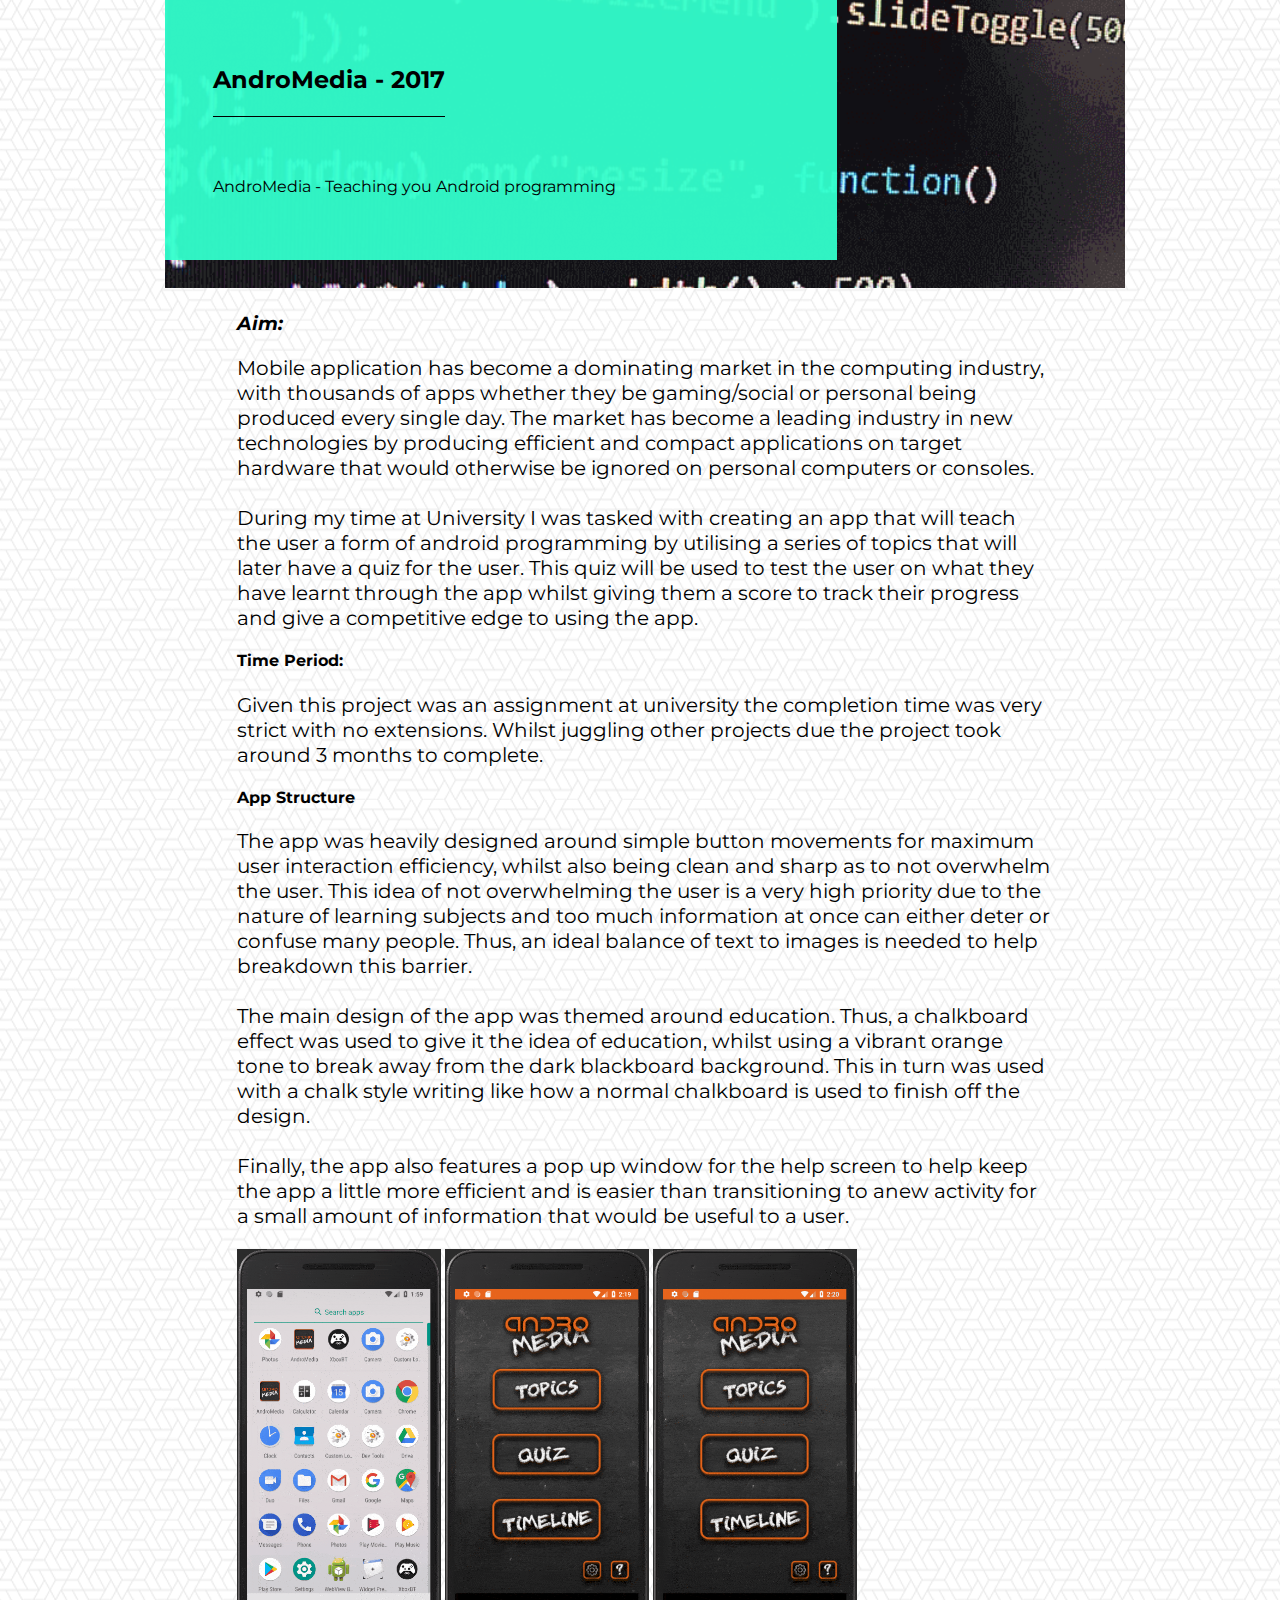
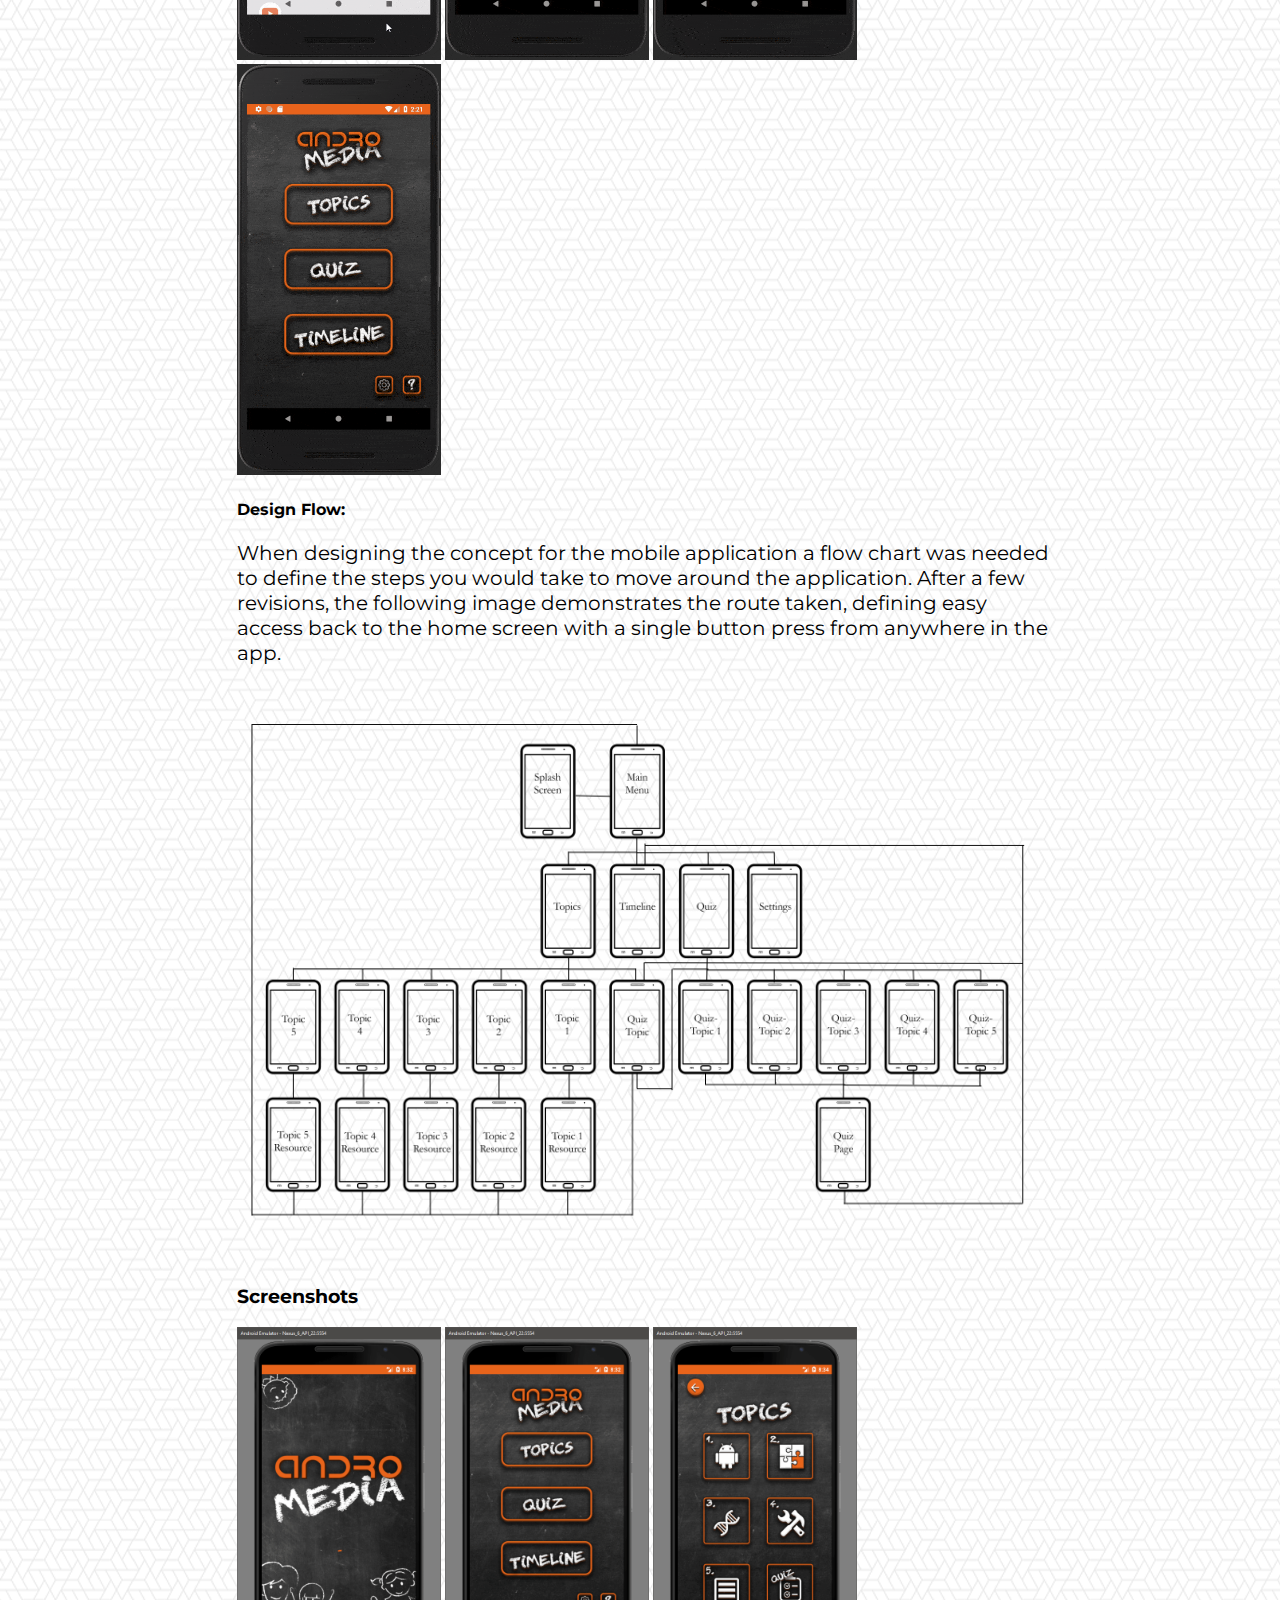
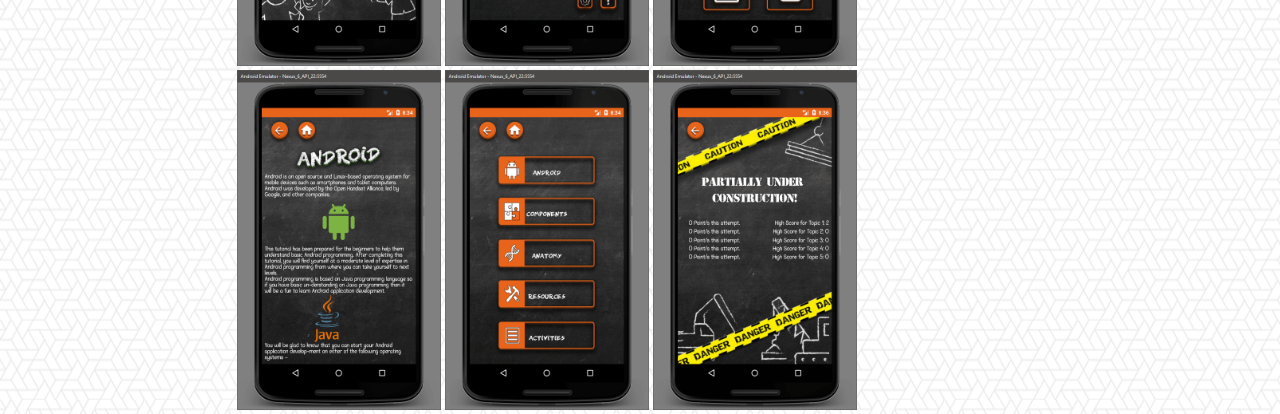
<file: andromedia.html>
<!DOCTYPE HTML>
<!--  ©Jake Stewart 2018 All Rights Reserved  !-->
<html lang=en>
    <head>
        <meta charset="utf-8"/>
		<meta name="viewport" content="width=device-width, initial-scale=1.0">
		<meta http-equiv="X-UA-Compatible" content="ie=edge">
        <link rel="stylesheet" href="project-items.css?v=0.0.1" type="text/css" media="screen" />
		<link rel="icon" type="image/png" href="res/logo/logo_favicon_design.ico"/>
		<title>Jake Stewart | Dev of Things</title>
    </head>
    <body>
            <div class="gridContainer">
                <header class="header">
                    <div class="project-title-box">
                        <h2 class="project-title">AndroMedia - 2017</h2>
                        <p class="project-subtitle">AndroMedia - Teaching you Android programming</p>
                    </div>
                </header>
                <main class="main">
                    <h3><i>Aim:</i></h3>
                    <p>Mobile application has become a dominating market in the computing industry, with thousands of apps whether they be gaming/social or personal being produced every single day. 
                        The market has become a leading industry in new technologies by producing efficient and compact applications on target hardware that would otherwise be ignored on personal computers or consoles. 
                        <br><br>
                        During my time at University I was tasked with creating an app that will teach the user a form of android programming by utilising a series of topics that will later have a quiz for the user. 
                        This quiz will be used to test the user on what they have learnt through the app whilst giving them a score to track their progress and give a competitive edge to using the app.
                    </p>
                    <h4>Time Period:</h4>
                    <p>
                        Given this project was an assignment at university the completion time was very strict with no extensions. Whilst juggling other projects due the project took around 3 months to complete.
                    </p>
                    <h4>App Structure</h4>
                    <p>
                        The app was heavily designed around simple button movements for maximum user interaction efficiency, whilst also being clean and sharp as to not overwhelm the user.  This idea of not overwhelming the user is a very high priority due to the nature of learning subjects and too much information at once can either deter or confuse many people. Thus, an ideal balance of text to images is needed to help breakdown this barrier.
                        <br><br>The main design of the app was themed around education. Thus, a chalkboard effect was used to give it the idea of education, whilst using a vibrant orange tone to break away from the dark blackboard background. This in turn was used with a chalk style writing like how a normal chalkboard is used to finish off the design.
                        <br><br>Finally, the app also features a pop up window for the help screen to help keep the app a little more efficient and is easier than transitioning to anew activity for a small amount of information that would be useful to a user.
                    </p>
                    <div class="gifs">
                    <img src="res/project-imgs/andromedia/andromedia_front.gif" alt="Splash screen" width="25%" height="auto">
                    <img src="res/project-imgs/andromedia/andromedia_topics.gif" alt="Topics section" width="25%" height="auto">
                    <img src="res/project-imgs/andromedia/andromedia_quiz.gif" alt="Quiz section" width="25%" height="auto">
                    <img src="res/project-imgs/andromedia/andromedia_timeline.gif" alt="Scoreboard timeline" width="25%" height="auto">
                    </div>
                    <h4>Design Flow:</h4>
                    <p>When designing the concept for the mobile application a flow chart was needed to define the steps you would take to move around the application. After a few revisions, the following image demonstrates the route taken, defining easy access back to the home
                        screen with a single button press from anywhere in the app.
                    </p>
                    <img src="res/project-imgs/andromedia/andromedia_flow.png" alt="Flow diagram" width="100%" height="auto">
                    <h3>Screenshots</h3>
                    <div class="screens">
                        <img src="res/project-imgs/andromedia/andromedia_front.png" alt="Splash screen" width="25%" height="auto">
                        <img src="res/project-imgs/andromedia/andromedia_menu.png" alt="Menu screen" width="25%" height="auto">
                        <img src="res/project-imgs/andromedia/andromedia_topics.png" alt="Topics screen" width="25%" height="auto">
                        <img src="res/project-imgs/andromedia/andromedia_topics_text.png" alt="Topics text screen" width="25%" height="auto">
                        <img src="res/project-imgs/andromedia/andromedia_quiz.png" alt="Quiz screen" width="25%" height="auto">
                        <img src="res/project-imgs/andromedia/andromedia_construction.png" alt="Construciton page" width="25%" height="auto">
                    </div>
                </div>
            </main>
        </body>
</html>
</file>
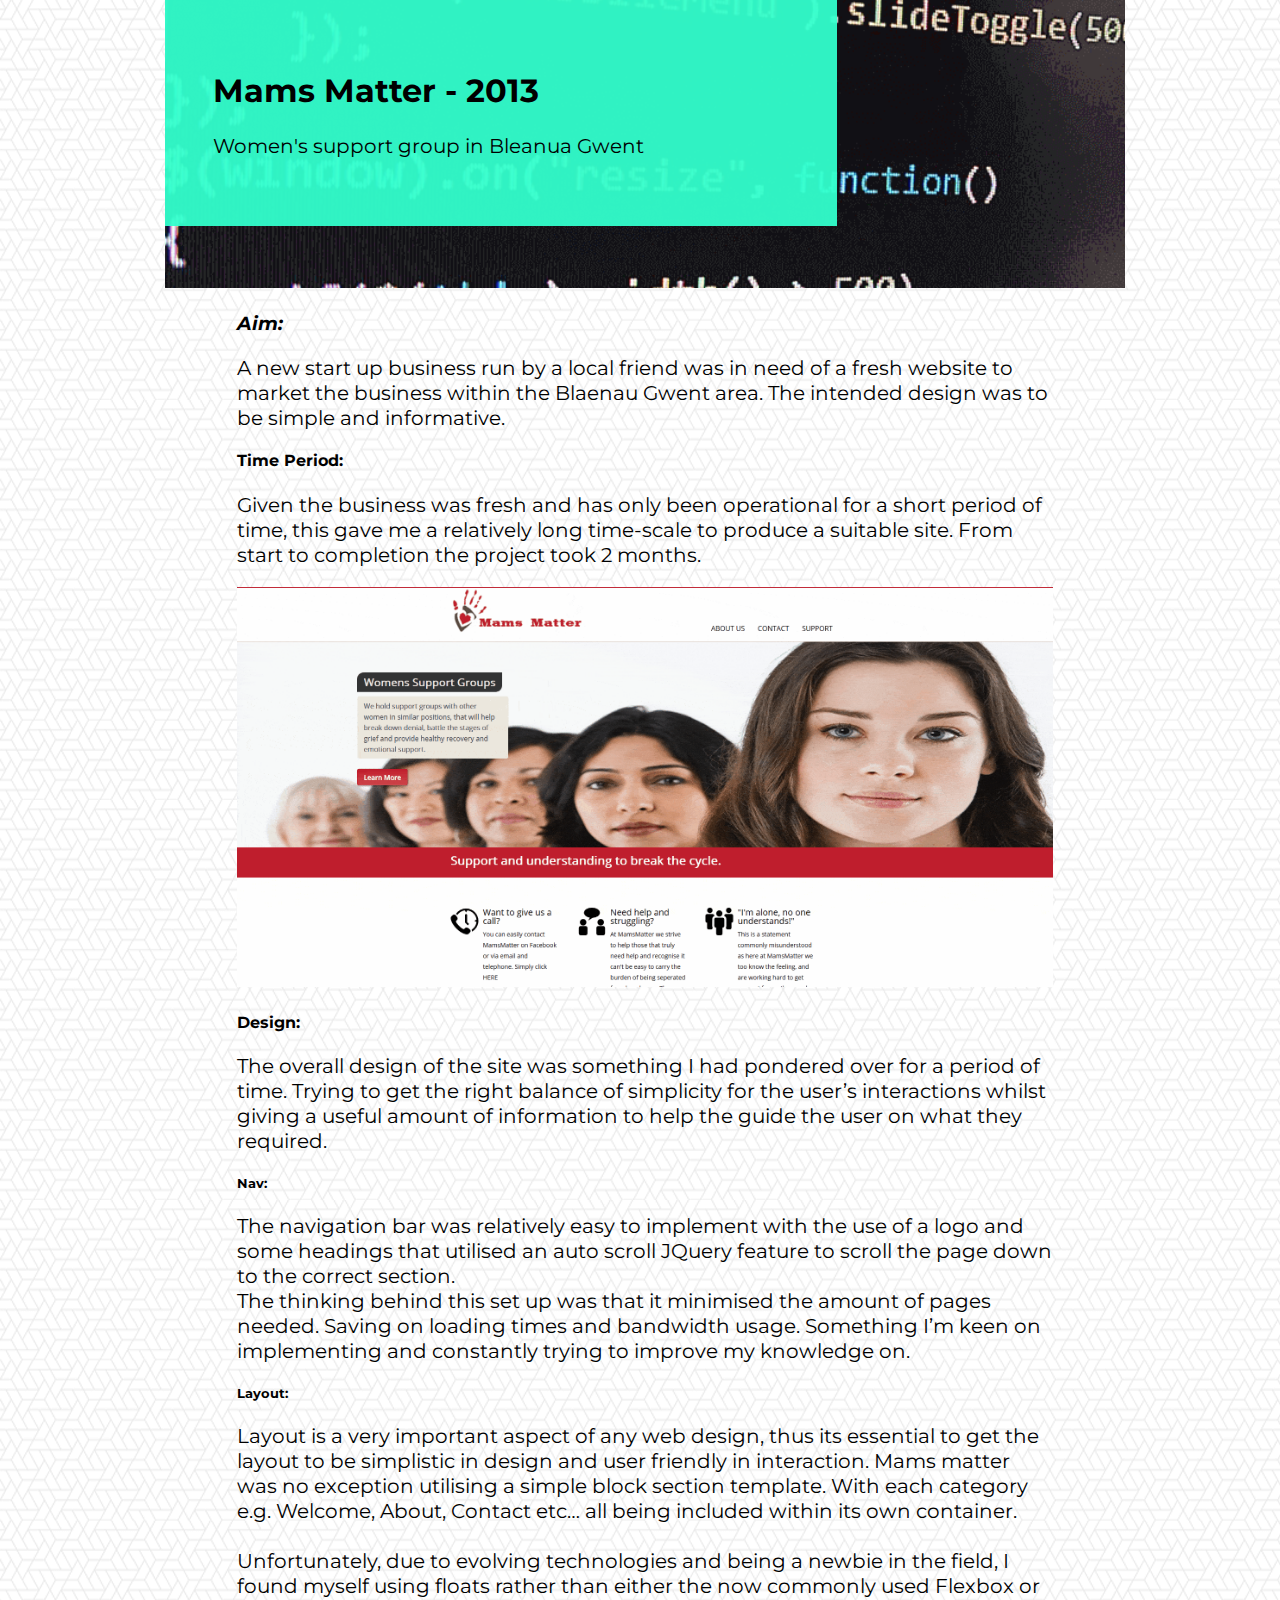
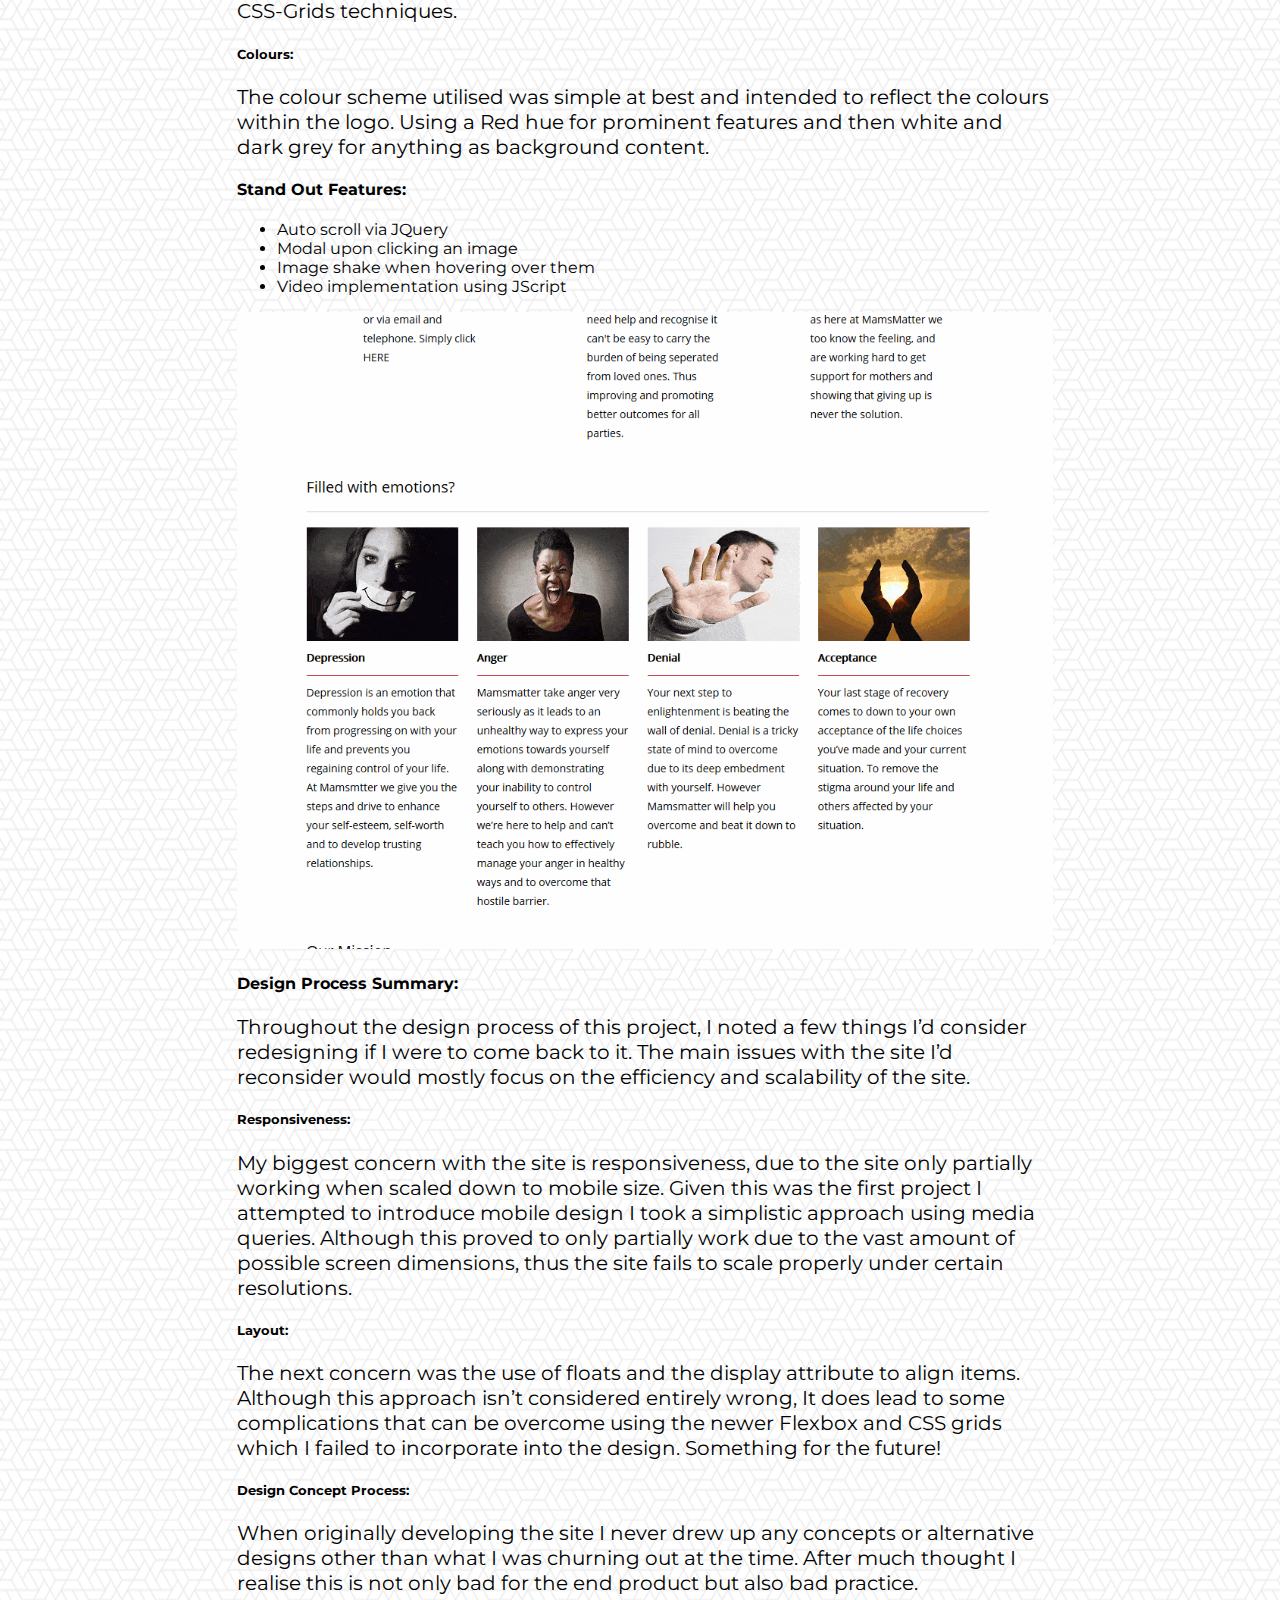
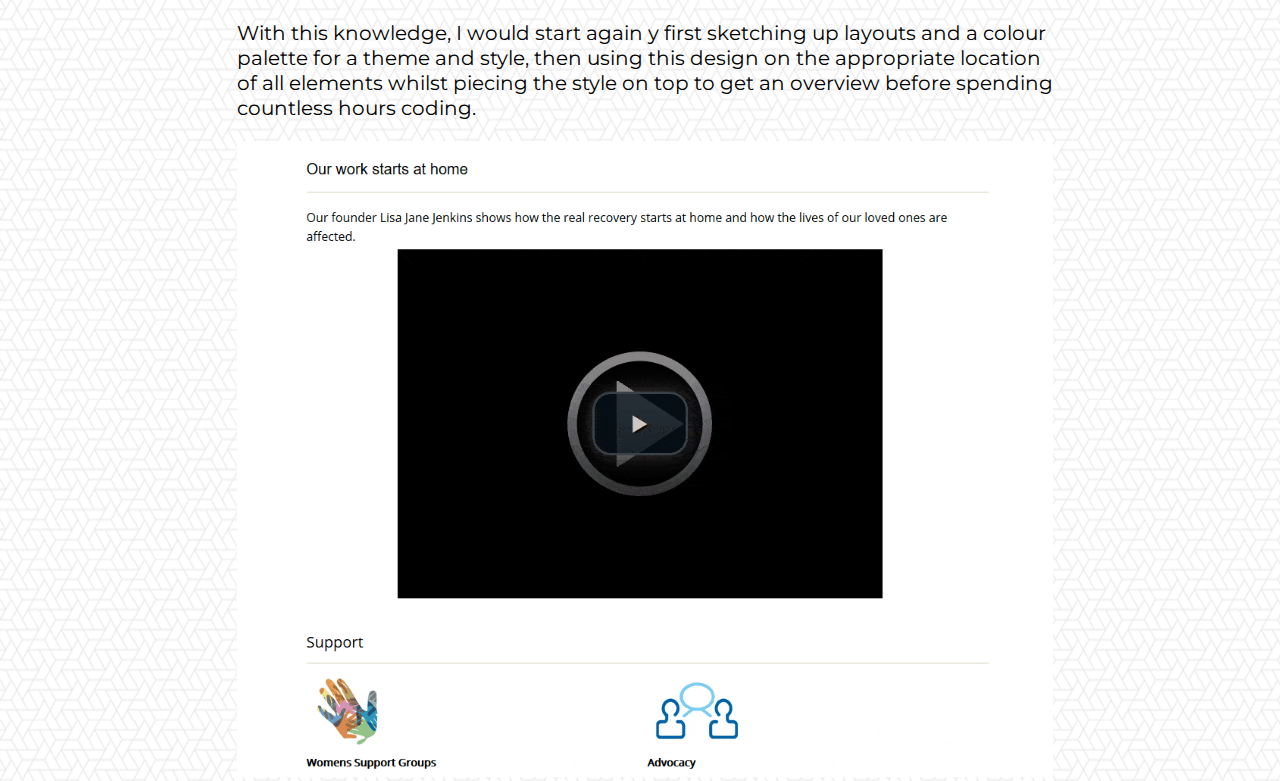
<file: mamsmatter.html>
<!DOCTYPE HTML>
<!--  ©Jake Stewart 2018 All Rights Reserved  !-->
<html lang=en>
    <head>
        <meta charset="utf-8"/>
		<meta name="viewport" content="width=device-width, initial-scale=1.0">
		<meta http-equiv="X-UA-Compatible" content="ie=edge">
        <link rel="stylesheet" href="project-items.css?v=0.0.1" type="text/css" media="screen" />
		<link rel="icon" type="image/png" href="res/logo/logo_favicon_design.ico"/>
		<title>Jake Stewart | Dev of Things</title>
    </head>
    <body>
            <div class="gridContainer">
                <header class="header">
                    <div class="project-title-box">
                        <h2 id="project-title"> Mams Matter - 2013</h2>
                        <p id="project-subtitle">Women's support group in Bleanua Gwent</p>
                    </div>
                </header>
                <main class="main">
                    <h3><i>Aim:</i></h3>
                    <p>
                        A new start up business run by a local friend was in need of a fresh website to market the business within the Blaenau Gwent area.
                        The intended design was to be simple and informative. 
                    </p>
                    <h4>Time Period:</h4>
                    <p>
                        Given the business was fresh and has only been operational for a short period of time, this gave me a relatively long time-scale to produce a suitable site. 
                        From start to completion the project took 2 months.
                    </p>
                    <img class="project-full-width" src="res/project-imgs/mamsmatter/mamsmatter_front.gif" alt="Whole site gif" width="100%" height="auto">
                    
                    <h4>Design:</h4>
                    <p>
                        The overall design of the site was something I had pondered over for a period of time. 
                        Trying to get the right balance of simplicity for the user’s interactions whilst giving a useful amount of information to help the guide the user on what they required.
                    </p>
                    
                    <h5>Nav:</h5>
                    <p>
                        The navigation bar was relatively easy to implement with the use of a logo and some headings that utilised an auto scroll JQuery feature to scroll the page down to the correct section. 
                        <br>
                        The thinking behind this set up was that it minimised the amount of pages needed. Saving on loading times and bandwidth usage. Something I’m keen on implementing and constantly trying to improve my knowledge on.
                    </p>
                    
                    <h5>Layout:</h5>
                    <p>Layout is a very important aspect of any web design, thus its essential to get the layout to be simplistic in design and user friendly in interaction. Mams matter was no exception utilising a simple block section template.
                            With each category e.g. Welcome, About, Contact etc… all being included within its own container.
                        <br>
                        <br>
                        Unfortunately, due to evolving technologies and being a newbie in the field, I found myself using floats rather than either the now commonly used Flexbox or CSS-Grids techniques. 
                    </p>
    
                    <h5>Colours:</h5>
                    <p>
                        The colour scheme utilised was simple at best and intended to reflect the colours within the logo. Using a Red hue for prominent features and then white and dark grey for anything as background content.
                    </p>
    
                    <h4>Stand Out Features:</h4>
                    <ul>
                        <li>Auto scroll via JQuery</li>
                        <li>Modal upon clicking an image</li>
                        <li>Image shake when hovering over them</li>
                        <li>Video implementation using JScript</li>
                    </ul>
                    <img class="project-pull-left" src="res/project-imgs/mamsmatter/mamsmatter_modal.gif" alt="modal example gif" width="100%" height="auto">
                    <h4>Design Process Summary:</h4>
                    <p>
                        Throughout the design process of this project, I noted a few things I’d consider redesigning if I were to come back to it. The main issues with the site I’d reconsider would mostly focus on the efficiency and scalability of the site.
                    </p>
                    <h5>Responsiveness:</h5>
                    <p>
                        My biggest concern with the site is responsiveness, due to the site only partially working when scaled down to mobile size. Given this was the first project I attempted to introduce mobile design I took a simplistic approach using media queries.
                        Although this proved to only partially work due to the vast amount of possible screen dimensions, thus the site fails to scale properly under certain resolutions.
                    </p>
                    <h5>Layout:</h5>
                    <p>
                        The next concern was the use of floats and the display attribute to align items. Although this approach isn’t considered entirely wrong, 
                        It does lead to some complications that can be overcome using the newer Flexbox and CSS grids which I failed to incorporate into the design. Something for the future!
                    </p>
                    <h5>Design Concept Process:</h5>
                    <p>
                        When originally developing the site I never drew up any concepts or alternative designs other than what I was churning out at the time. After much thought I realise this is not only bad for the end product but also bad practice. 
                        <br>
                        <br>
                        With this knowledge, I would start again y first sketching up layouts and a colour palette for a theme and style, then using this design on the appropriate location of all elements whilst piecing the style on top to get an overview before spending countless hours coding.
                    </p>
                    <img class="project-pull-right" src="res/project-imgs/mamsmatter/mamsmatter_video.gif" alt="video player example gif" width="100%" height="auto">
                </main>
            </div>
        </body>
</html>
</file>
<file: project-items.css>
/* GLOBAL */
@import url('https://fonts.googleapis.com/css?family=Montserrat');

*, *::before, *::after {
	box-sizing: border-box;
}

body {
	margin: 0;
	padding: 0;
	font-family: 'Montserrat', sans-serif;
	font-weight: 400;
	background-color: #fff;
    overflow-x: hidden;
    background-image: url(res/what-the-hex.png)
}

.content {
	height: 12200vh;
	background-color: white;
	background-blend-mode: multiply;
	background-size: cover;
	display: grid;
	grid-template-columns: 1fr; 
}

/*	Basic class values	*/
h2 {
	font-size: 2rem;
	color: #000;
	line-height: 1;
}

p {
	font-size: 1.275rem;
	color: #000;
}

@media screen and (max-width: 400px) {
	p {
		font-size: .875rem;
	}
}

.gridContainer {
    display: grid;
    grid-gap: 5px;
/* we set up a string for each row in the Layout. Every row has to have as many values as the row with the most elements has - in this case row 2 */
    grid-template-areas: 
        '. header .' 
        '. main .' 
        '. footer .';
    grid-template-columns: 12.5vw 75vw 12.5vw;
    grid-template-rows: 32vh 32vh 32vh;
}

header 
{ 
    grid-area: header;
    background-image: url(res/project-imgs/jscript.png);
    background-size: cover;
    background-position: center;
}

/* Project title box */
.project-header {
	text-align: left;
	padding: 5em 0;
	margin-bottom: 2em;
}

.project-title-box {
	background: rgba(51, 255, 204, .95);
	padding: 3em 0 3em 3em;
	color: white;
	width: 70%;
}

.project-title-box .project-title {
	font-size: 1.5rem;
	color: black;
	display: inline-block;
}

.project-title-box .project-title::after {
	content: '';
	display: block;
	height: 1px;
	margin: 1em 0;
	background: black;
	width: 100%;
}

.project-title-box .project-subtitle {
	font-size: 1rem;
	color: black;
}
/* Project title box finish */

main 
{ 
    grid-area: main; 
    text-align: left;
	width: 85%;
	margin: 0 auto;
	padding-bottom: 2em;
}

footer 
{ 
    grid-area: footer;
}

@media (max-width: 40em) {
    .project-title-box {
        background: rgba(51, 255, 204, .95);
        padding: 1em 0 1em 1em;
        color: white;
        width: 70%;
    }
    .project-title-box .project-title {
        font-size: 1rem;
        color: black;
        display: inline-block;
    }
    .project-title-box .project-subtitle {
        font-size: 0.725rem;
        color: black;
    }
}
</file>
